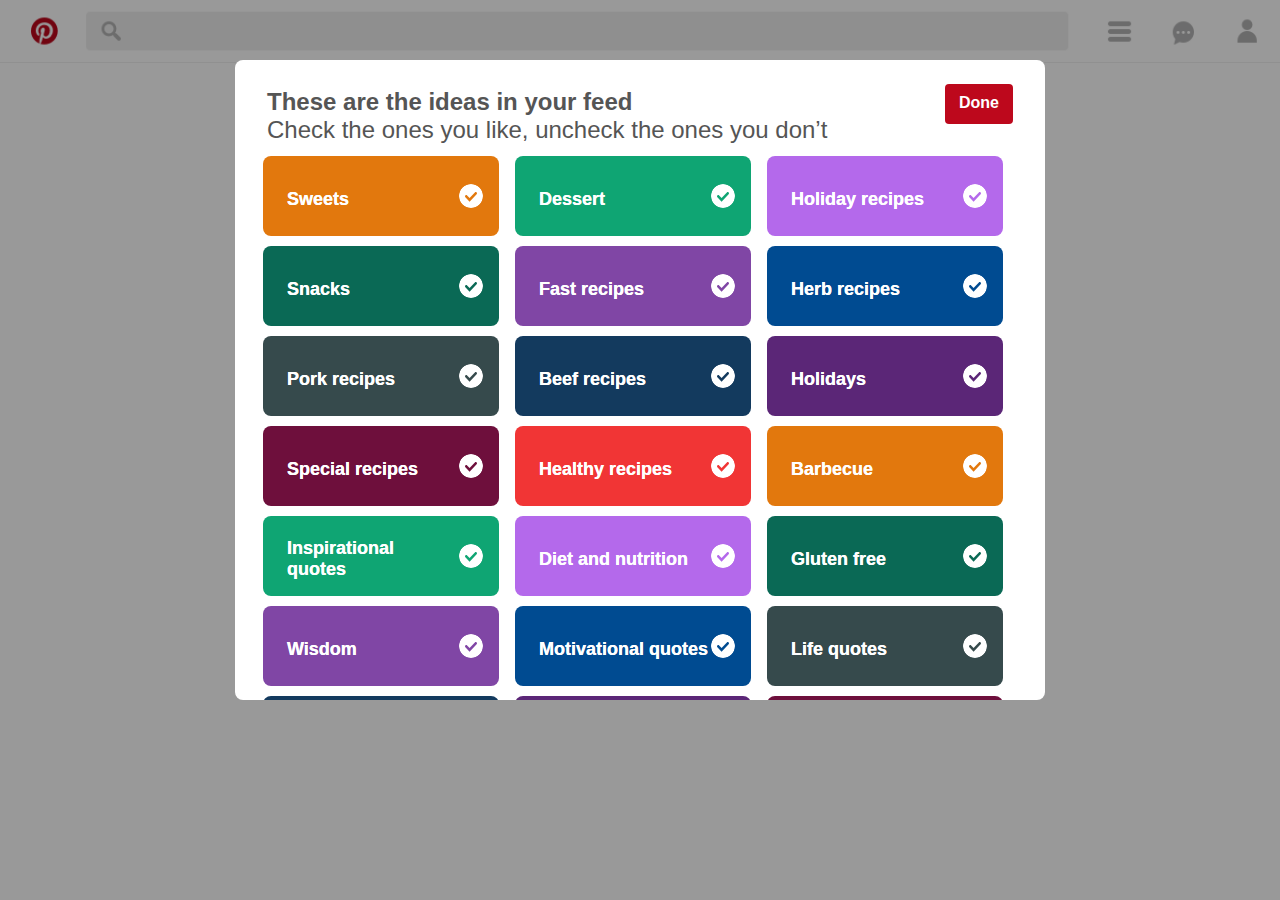
<file: 1/index.html>
<!DOCTYPE html>
<html>
    <head>
        <title>1</title>
        <link type="text/css" rel="stylesheet" href="fonts.css"/>
        <link type="text/css" rel="stylesheet" href="style.css"/>
        <script src="lib/jquery-2.2.0.min.js"></script>
        <script src="script.js"></script>
    </head>
    <body>
        <img class="nav" src="img/nav.png" />

        <div class="tp">
            <div class="tp-header">
                <h1>These are the ideas in your feed</h1>
                <h2>Check the ones you like, uncheck the ones you don’t</h2>
                <button class="done">Done</button>
            </div>
            <div class="topics">
            </div>
        </div>
        <div class="modal"></div>
        <div class="feed">
            <div class="col"></div>
            <div class="col"></div>
            <div class="col"></div>
            <div class="col"></div>
            <div class="col"></div>
        </div>
    </body>
</html>
</file>
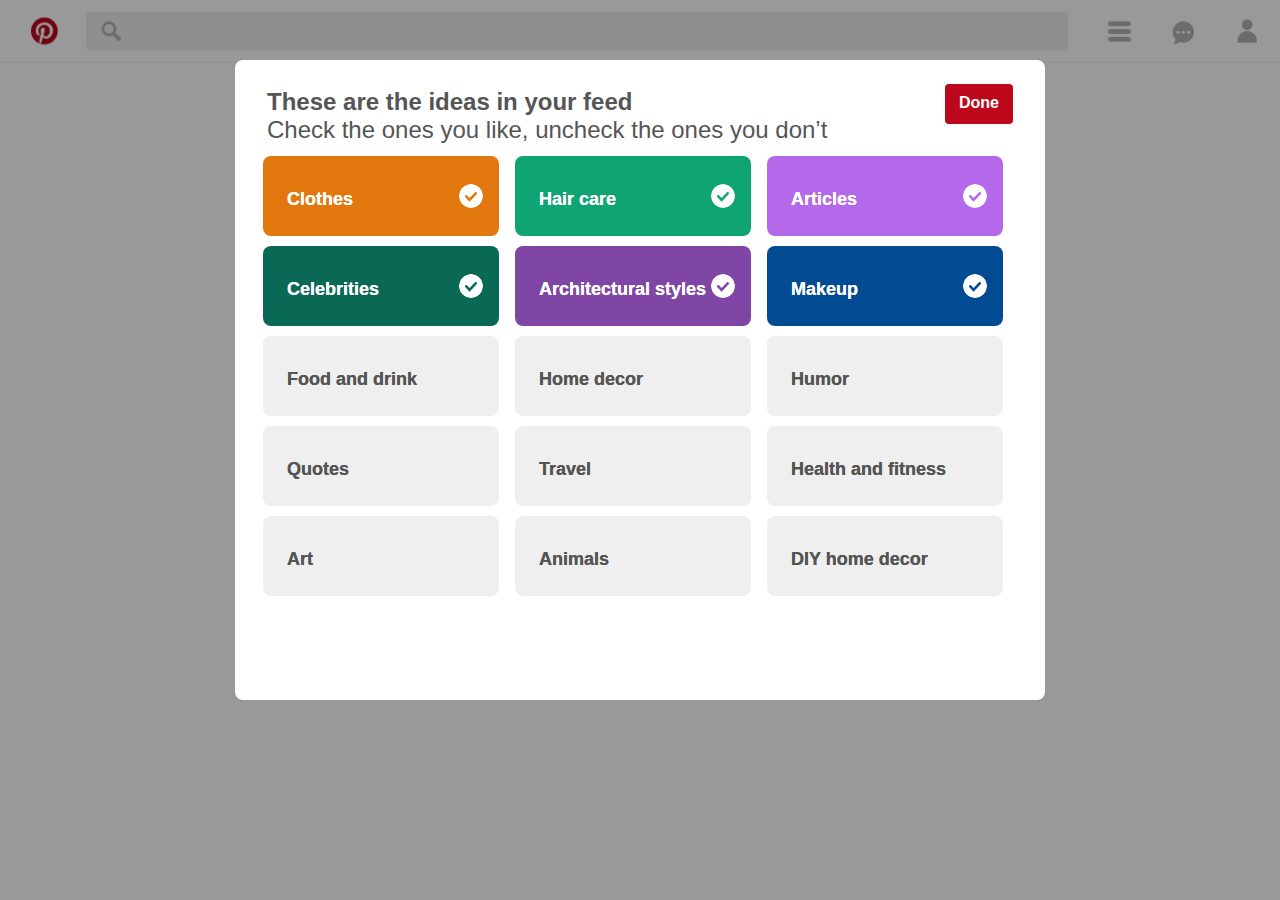
<file: 2/index.html>
<!DOCTYPE html>
<html>
    <head>
        <title>2</title>
        <link type="text/css" rel="stylesheet" href="fonts.css"/>
        <link type="text/css" rel="stylesheet" href="style.css"/>
        <script src="lib/jquery-2.2.0.min.js"></script>
        <script src="script.js"></script>
    </head>
    <body>
        <img class="nav" src="img/nav.png" />

        <div class="tp">
            <div class="tp-header">
                <h1>These are the ideas in your feed</h1>
                <h2>Check the ones you like, uncheck the ones you don’t</h2>
                <button class="done">Done</button>
            </div>
            <div class="topics">
            </div>
        </div>
        <div class="modal"></div>
        <div class="feed">
            <div class="col"></div>
            <div class="col"></div>
            <div class="col"></div>
            <div class="col"></div>
            <div class="col"></div>
        </div>
    </body>
</html>
</file>
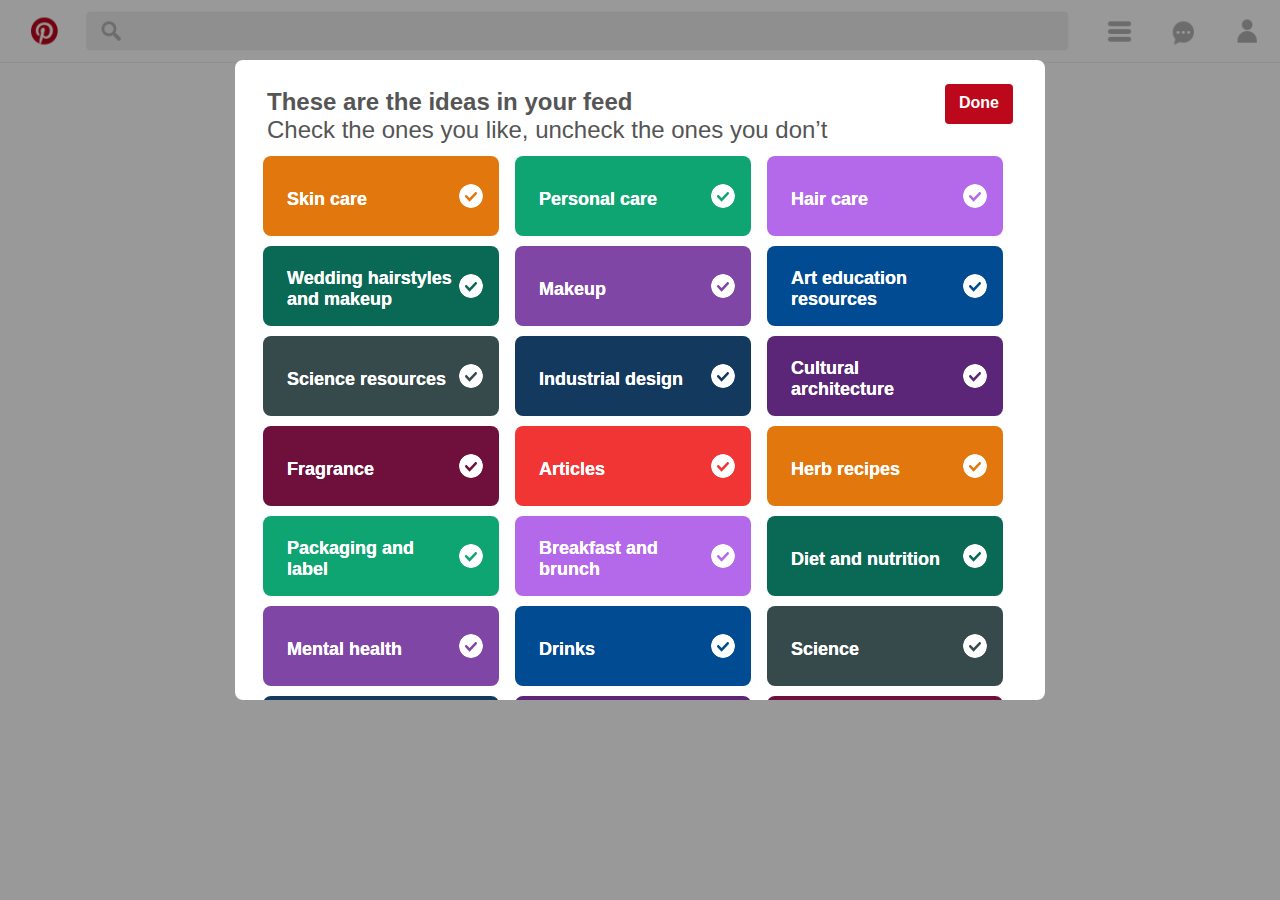
<file: 3/index.html>
<!DOCTYPE html>
<html>
    <head>
        <title>3</title>
        <link type="text/css" rel="stylesheet" href="fonts.css"/>
        <link type="text/css" rel="stylesheet" href="style.css"/>
        <script src="lib/jquery-2.2.0.min.js"></script>
        <script src="script.js"></script>
    </head>
    <body>
        <img class="nav" src="img/nav.png" />

        <div class="tp">
            <div class="tp-header">
                <h1>These are the ideas in your feed</h1>
                <h2>Check the ones you like, uncheck the ones you don’t</h2>
                <button class="done">Done</button>
            </div>
            <div class="topics">
            </div>
        </div>
        <div class="modal"></div>
        <div class="feed">
            <div class="col"></div>
            <div class="col"></div>
            <div class="col"></div>
            <div class="col"></div>
            <div class="col"></div>
        </div>
    </body>
</html>
</file>
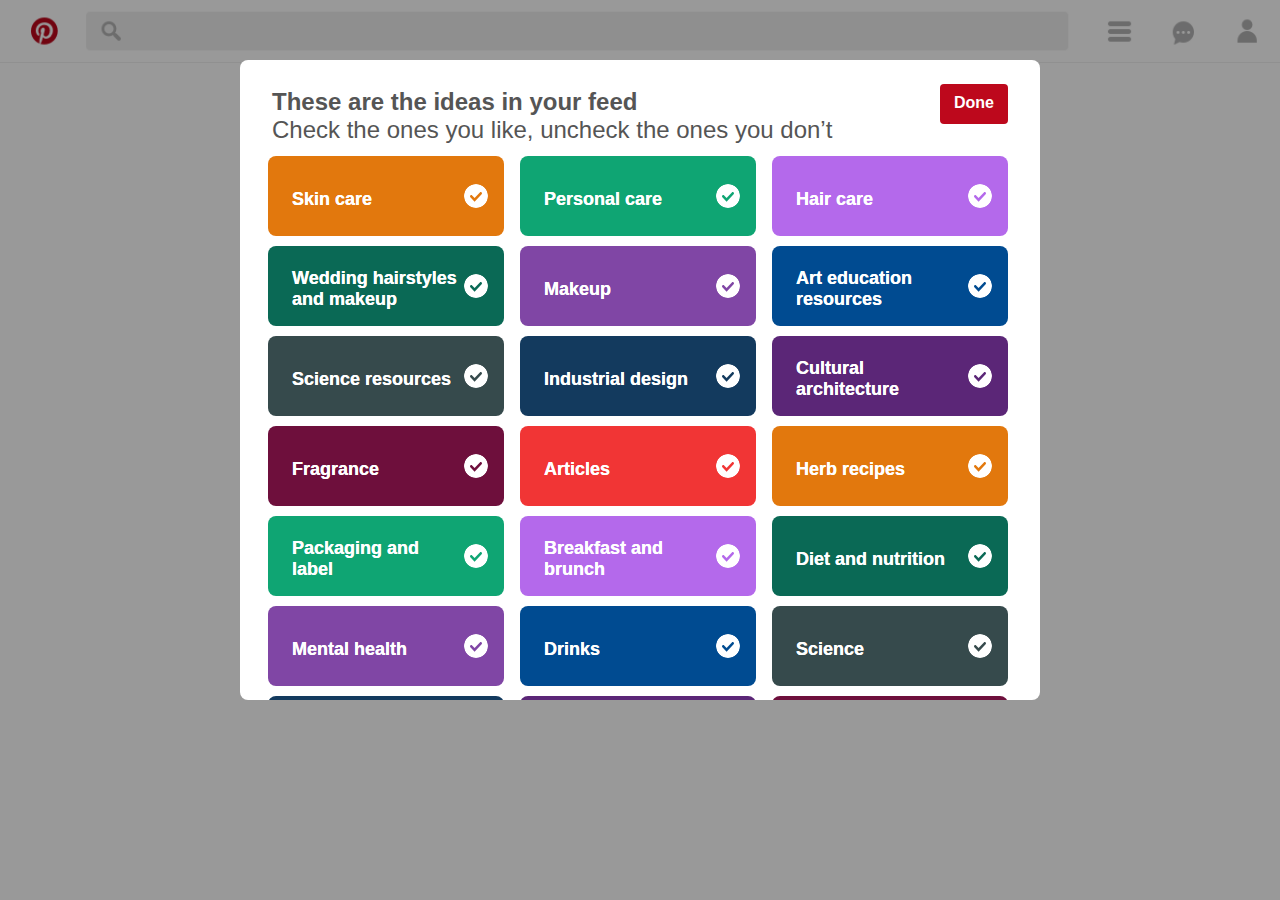
<file: 4/index.html>
<!DOCTYPE html>
<html>
    <head>
        <title>4</title>
        <link type="text/css" rel="stylesheet" href="fonts.css"/>
        <link type="text/css" rel="stylesheet" href="style.css"/>
        <script src="lib/jquery-2.2.0.min.js"></script>
        <script src="script.js"></script>
    </head>
    <body>
        <img class="nav" src="img/nav.png" />

        <div class="tp">
            <div class="tp-header">
                <h1>These are the ideas in your feed</h1>
                <h2>Check the ones you like, uncheck the ones you don’t</h2>
                <button class="done">Done</button>
            </div>
            <div class="topics">
            </div>
        </div>
        <div class="modal"></div>
        <div class="feed">
            <div class="col"></div>
            <div class="col"></div>
            <div class="col"></div>
            <div class="col"></div>
            <div class="col"></div>
        </div>
    </body>
</html>
</file>
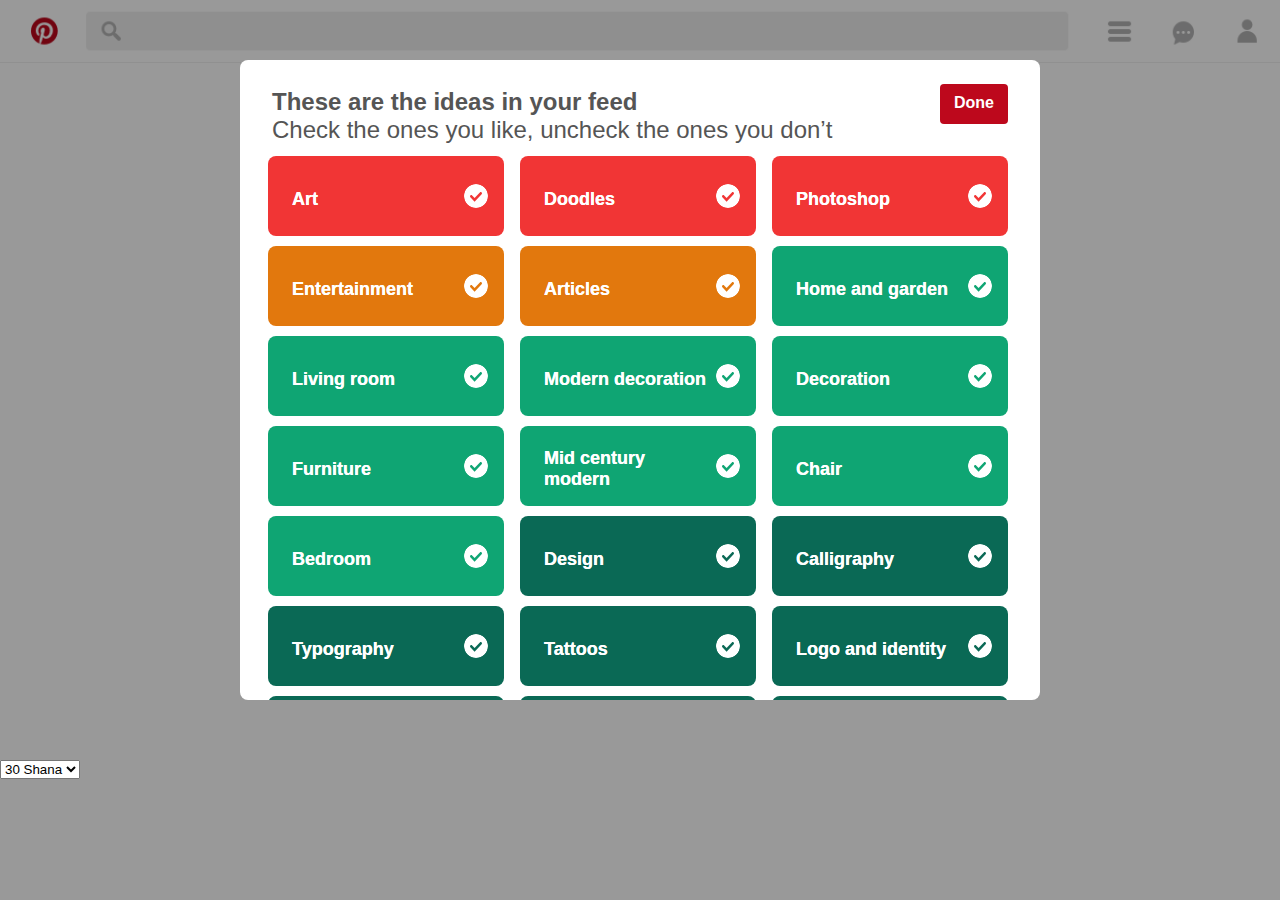
<file: categorized/index.html>
<!DOCTYPE html>
<html>
    <head>
        <title>Shana</title>
        <link type="text/css" rel="stylesheet" href="fonts.css"/>
        <link type="text/css" rel="stylesheet" href="style.css"/>
        <script src="lib/jquery-2.2.0.min.js"></script>
        <script src="script.js"></script>
        <script type="text/javascript" src="taxonomy.js"></script>

    </head>
    <body>
        <img class="nav" src="img/nav.png" />

        <div class="tp">
            <div class="tp-header">
                <h1>These are the ideas in your feed</h1>
                <h2>Check the ones you like, uncheck the ones you don’t</h2>
                <button class="done">Done</button>
            </div>
            <div class="topics">
            </div>
        </div>
        <select class="change-data">
            <option>30 Shana</option>
            <option>30 Sam</option>
            <option>30 Vivian</option>
            <option>50 Shana</option>
            <option>50 Sam</option>
            <option>50 Vivian</option>
        </select>
        <div class="modal"></div>
        <div class="feed">
            <div class="col"></div>
            <div class="col"></div>
            <div class="col"></div>
            <div class="col"></div>
            <div class="col"></div>
        </div>
    </body>
</html>
</file>
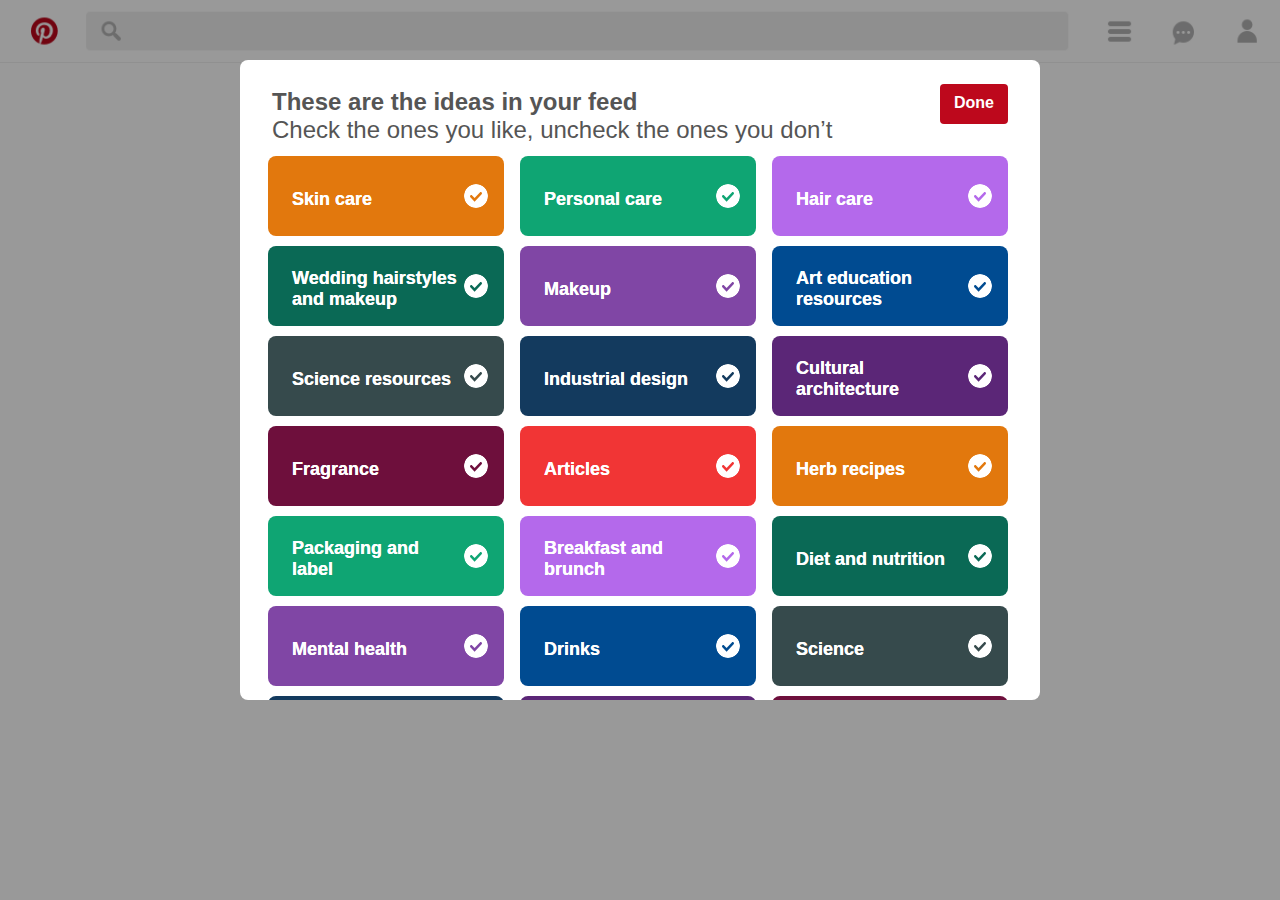
<file: Hilary/index.html>
<!DOCTYPE html>
<html>
    <head>
        <title>Hilary</title>
        <link type="text/css" rel="stylesheet" href="fonts.css"/>
        <link type="text/css" rel="stylesheet" href="style.css"/>
        <script src="lib/jquery-2.2.0.min.js"></script>
        <script src="script.js"></script>
    </head>
    <body>
        <img class="nav" src="img/nav.png" />

        <div class="tp">
            <div class="tp-header">
                <h1>These are the ideas in your feed</h1>
                <h2>Check the ones you like, uncheck the ones you don’t</h2>
                <button class="done">Done</button>
            </div>
            <div class="topics">
            </div>
        </div>
        <div class="modal"></div>
        <div class="feed">
            <div class="col"></div>
            <div class="col"></div>
            <div class="col"></div>
            <div class="col"></div>
            <div class="col"></div>
        </div>
    </body>
</html>
</file>
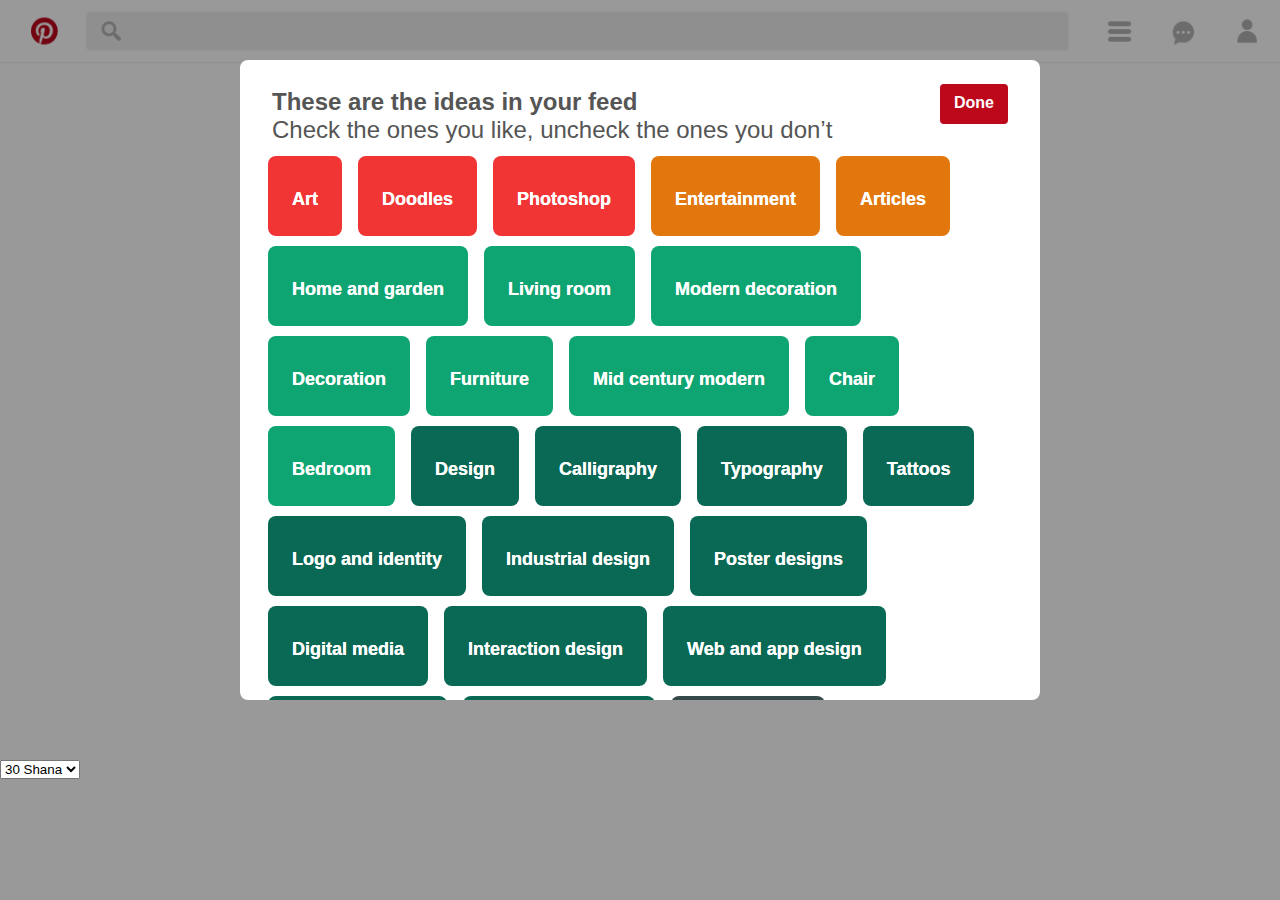
<file: masonry nocheck/index.html>
<!DOCTYPE html>
<html>
    <head>
        <title>Shana</title>
        <link type="text/css" rel="stylesheet" href="fonts.css"/>
        <link type="text/css" rel="stylesheet" href="style.css"/>
        <script src="lib/jquery-2.2.0.min.js"></script>
        <script src="script.js"></script>
        <script type="text/javascript" src="taxonomy.js"></script>

    </head>
    <body>
        <img class="nav" src="img/nav.png" />

        <div class="tp">
            <div class="tp-header">
                <h1>These are the ideas in your feed</h1>
                <h2>Check the ones you like, uncheck the ones you don’t</h2>
                <button class="done">Done</button>
            </div>
            <div class="topics">
            </div>
        </div>

        <select class="change-data">
            <option>30 Shana</option>
            <option>30 Sam</option>
            <option>30 Vivian</option>
            <option>50 Shana</option>
            <option>50 Sam</option>
            <option>50 Vivian</option>
        </select>
        <div class="modal"></div>
        <div class="feed">
            <div class="col"></div>
            <div class="col"></div>
            <div class="col"></div>
            <div class="col"></div>
            <div class="col"></div>
        </div>
    </body>
</html>
</file>
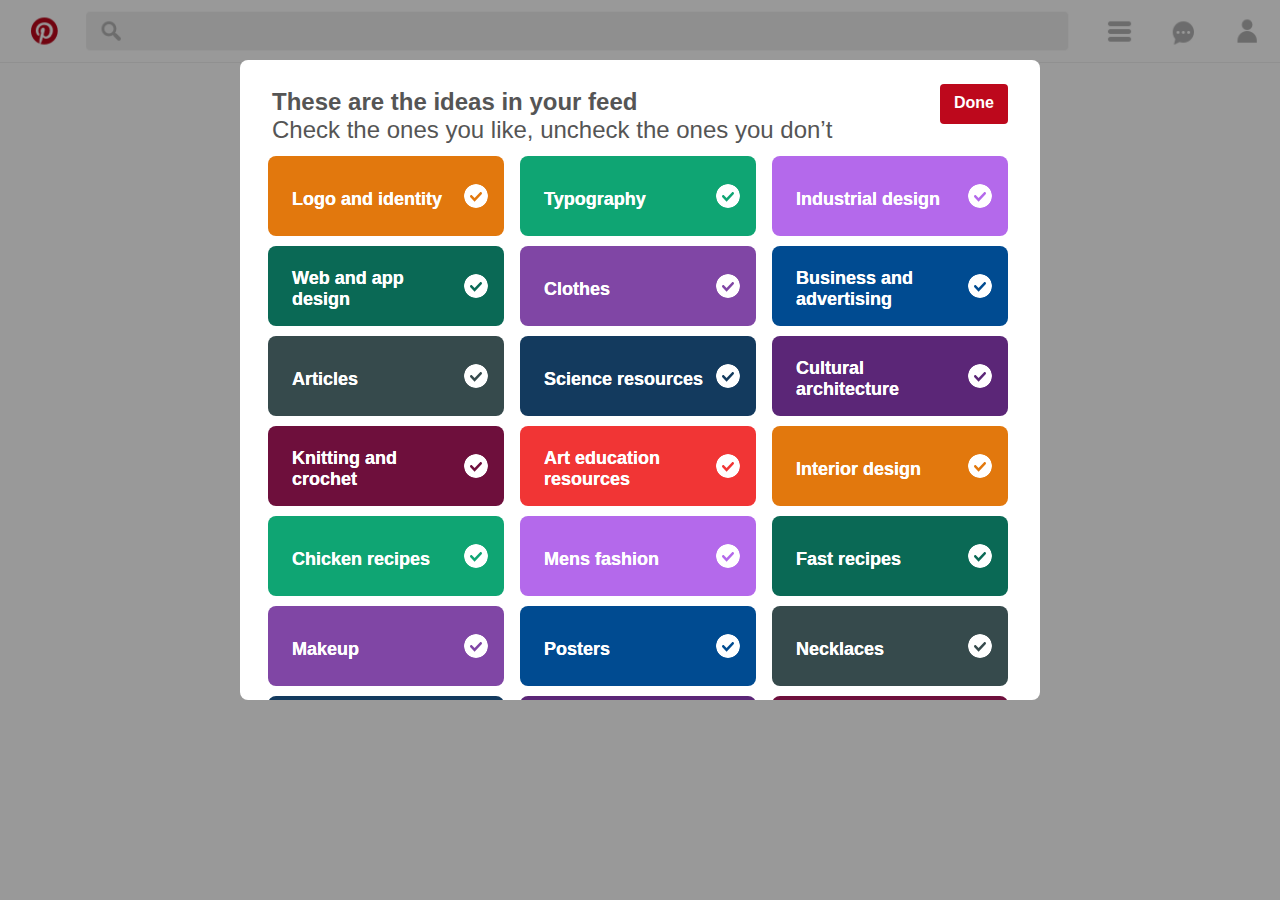
<file: Shana/index.html>
<!DOCTYPE html>
<html>
    <head>
        <title>Shana</title>
        <link type="text/css" rel="stylesheet" href="fonts.css"/>
        <link type="text/css" rel="stylesheet" href="style.css"/>
        <script src="lib/jquery-2.2.0.min.js"></script>
        <script src="script.js"></script>
    </head>
    <body>
        <img class="nav" src="img/nav.png" />

        <div class="tp">
            <div class="tp-header">
                <h1>These are the ideas in your feed</h1>
                <h2>Check the ones you like, uncheck the ones you don’t</h2>
                <button class="done">Done</button>
            </div>
            <div class="topics">
            </div>
        </div>
        <div class="modal"></div>
        <div class="feed">
            <div class="col"></div>
            <div class="col"></div>
            <div class="col"></div>
            <div class="col"></div>
            <div class="col"></div>
        </div>
    </body>
</html>
</file>
<file: 1/fonts.css>
@font-face{
	font-family: "HN";
	font-weight: 100;
	src: url(fonts/HN/HelveticaNeueLTStd-UltLt.otf) format("truetype");
}

@font-face{
	font-family: "HN";
	font-weight: 200;
	src: url(fonts/HN/HelveticaNeueLTStd-Th.otf) format("truetype");
}

@font-face{
	font-family: "HN";
	font-weight: 300;
	src: url(fonts/HN/HelveticaNeueLTStd-Lt.otf) format("truetype");
}

@font-face{
	font-family: "HN";
	font-weight: 400;
	src: url(fonts/HN/HelveticaNeueLTStd-Roman.otf) format("truetype");
}

@font-face{
	font-family: "HN";
	font-weight: 500;
	src: url(fonts/HN/HelveticaNeueLTStd-Md.otf) format("truetype");
}

@font-face{
	font-family: "HN";
	font-weight: 600;
	src: url(fonts/HN/HelveticaNeueLTStd-Bd.otf) format("truetype");
}
</file>
<file: 1/style.css>
* {
    box-sizing: border-box;
    -webkit-box-sizing: border-box;
    padding: 0;
    margin: 0;
    font-family: "Helvetica Neue", Helvetica, Arial, sans-serif;
    background-color: none;
    -webkit-font-smoothing: antialiased;
}

body {
    overflow: hidden;
}


.index a {
    font-size: 24px;
    font-family: "Helvetica Neue";
    text-decoration: none;
    display: block;
    margin-bottom:;
    margin-bottom: 12px;
    color: #555;
    font-weight: 800;
}

.index a:hover {
    color: #0084FF;
}

h1 {
    font-size: 24px;
    line-height: 28px;
}

h2 {
    font-weight: 400;
}

.nav {
    position: fixed;
    z-index: -10;
    width: 100%;
    margin: 0 auto;
    top: 0;
}

.tp {
    width: 810px;
    background-color: #FFFFFF;
    height: 640px;
    position: relative;
    margin: 60px auto;
    border-radius: 8px;
    overflow: hidden;
}

.tp-header {
    width: 100%;
    background-color: #FFF;
    color: #555;
    padding: 28px 32px 12px 32px;
    z-index: 12;
    border-radius: 16px;
    position: relative;
}

.topics {
    position: absolute;
    padding: 0px 32px 32px 32px;
    overflow: auto;
    margin-top: 0px;
    margin-left: -4px;
    height: 89.5%;
    width: 105%;
}


.topic {
    width: 236px;
    height: 80px;
    background-color: #efefef;
    /*background-image: url("https://lorempixel.com/106/106");*/
    border-radius: 8px;
    display: inline-block;
    margin-bottom: 6px;
    margin-right: 16px;
    cursor: pointer;
    position: relative;
}


.topic:nth-child(3n) {
    margin-right: 0;
}


.topicText {
    font-size: 18px;
    font-weight: 800;
    color: #FFF;
    margin: 0 auto;
    padding-left: 24px;
    padding-top: 6px;
    width: 195px;
    height: 80px;
    text-align: left;
    display: table-cell;
    vertical-align: middle;
}

/*

.topic:hover .mask {
    background-color: rgba(0,0,0,0.2);
    background-color: #e2e2e2;
}*/

.topic.unselected:hover .mask {
    background-color: #e2e2e2;

}

.topic.selected:hover .mask {
    background-color: rgba(0,0,0,0.2);

}


.topic.unselected {
    background-color: #efefef !important;
    /*-webkit-transition: background-color 0s .5s;*/
}

.topic.unselected .topicText {
    color: #555555;
    /*-webkit-transition: opacity 0s;*/
}


.check {
    position: absolute;
    right: 16px;
    background: url("img/check.svg");

    top: 28px;
    width: 24px;
    height: 24px;
    border-radius: 42px;
}

.topic:hover .check {
    opacity: 1;
}


.topic.selected:hover .topicText {
    color: #ffffff;
}

.topic.selected:hover .check {
    /*background: url("img/whiteclear.svg");*/
    opacity: 0.3;
    -webkit-transition: .125s;
}

.topic.unselected .check {
    opacity: 0;
    -webkit-transition: .5s;
}
.mask {
    background-color: rgba(0,0,0,0);
    height: 80px;
    width: 236px;
    border-radius: 8px;
    position: absolute;
    cursor: pointer;
    top: 0;

}

.modal {
    background-color: #000;
    opacity: .4;
    top: 0;
    position: fixed;
    width: 100%;
    height: 100%;
    z-index: -10;
}


.feed {
    margin: 80px auto;
    width: 1500px;
    position: absolute;
    top: 0;
    right: -160px;
    z-index: -20;
}

.col{
    width: 236px;
    height: auto;
    margin-left: 16px;
    float: left;
    background-color:none;
}

#col1, #col2, #col3, #col4{
    -webkit-transition: 0.2s;
}

.previewPin {
    background-color: #b5b5b5;
    border-radius: 8px;
    width: 236px;
    margin-bottom: 20px;
}

.hide {
    opacity: 0;
    -webkit-transition: opacity 0.35s;
}

.pin {
    position: relative;
    margin-bottom: 20px;
    opacity: 0;
}

.done {
    height: 40px;
    min-width: 68px;
    position: absolute;
    right: 32px;
    top: 24px;
    font-size: 16px;
    line-height: 21px;
    font-weight: 800;
    padding-bottom: 4px;
    border: none;
    border-radius: 4px;
    background-color: #BD081C;
    color: #fff;
    z-index: 10;

}

.done:hover {
    background-color: #A70517;
    cursor: pointer;
}

.gradient {
    overflow: scroll;
    pointer-events: none;

    position: fixed;
    z-index: 8;
    height: 200px;
    width: 508px;
    margin-left: -32px;
    bottom: 0px;
    background-image: -webkit-linear-gradient(top, rgba(255, 255, 255, 0), rgba(255, 255, 255, 1));
}

.col img {
    width: 236px;
    height: auto;
    padding: 0 10px;
}
.pin-img {
    position: relative;
}

.pin-img img {
    margin-top: 10px;
    border-radius: 20px;
}

.attr {
    margin-left: 4px;
    margin-top: 4px;
}

.pin {
    background-color: rgba(243,243,243,0);
}

.pin:hover {
    background-color: rgba(243,243,243,1);
    border-radius: 8px;
    -webkit-transition: 0.2s;
    -webkit-transform: opacity: 1;
    cursor: pointer;

}

.hover {
    opacity: 0;
}

.pin:hover .hover {
    opacity: 1;
    -webkit-transition: 0.2s;
}

.pin:hover .pin-img::after {
    display: block;
    position: absolute;
    top: -7px;
    background-image: -webkit-linear-gradient(top, rgba(80, 80, 80, 0), rgba(80, 80, 80, 0.2) 70%, rgba(80, 80, 80, 0.498039));
    transition: 0.2s;
    content: '';
    width: 216px;
    height: 100%;
    left: 10px;
    border-radius: 10px;

}



.source{
    width: 76px;
    height: auto;
    font-weight: 800;
    color: white;
    font-size: 11px;
    line-height: 12px;
    position: absolute;
    bottom: 125px;
    left: 18px;
    
    cursor: pointer;
    -webkit-user-select: none;

}


.appear{
    -webkit-animation: appear 0.35s;
    -webkit-transition: ease-out;
    -webkit-animation-iteration-count: 1;
    -webkit-animation-fill-mode:forwards;
}

@-webkit-keyframes appear{
    0%{
        opacity: 0;
        -webkit-transform: scale(0.9);
    }
    
    100%{
        opacity: 1;
        -webkit-transform: scale(1);
    }
}
</file>
<file: 2/fonts.css>
@font-face{
	font-family: "HN";
	font-weight: 100;
	src: url(fonts/HN/HelveticaNeueLTStd-UltLt.otf) format("truetype");
}

@font-face{
	font-family: "HN";
	font-weight: 200;
	src: url(fonts/HN/HelveticaNeueLTStd-Th.otf) format("truetype");
}

@font-face{
	font-family: "HN";
	font-weight: 300;
	src: url(fonts/HN/HelveticaNeueLTStd-Lt.otf) format("truetype");
}

@font-face{
	font-family: "HN";
	font-weight: 400;
	src: url(fonts/HN/HelveticaNeueLTStd-Roman.otf) format("truetype");
}

@font-face{
	font-family: "HN";
	font-weight: 500;
	src: url(fonts/HN/HelveticaNeueLTStd-Md.otf) format("truetype");
}

@font-face{
	font-family: "HN";
	font-weight: 600;
	src: url(fonts/HN/HelveticaNeueLTStd-Bd.otf) format("truetype");
}
</file>
<file: 2/style.css>
* {
    box-sizing: border-box;
    -webkit-box-sizing: border-box;
    padding: 0;
    margin: 0;
    font-family: "Helvetica Neue", Helvetica, Arial, sans-serif;
    background-color: none;
    -webkit-font-smoothing: antialiased;
}

body {
    overflow: hidden;
}


.index a {
    font-size: 24px;
    font-family: "Helvetica Neue";
    text-decoration: none;
    display: block;
    margin-bottom:;
    margin-bottom: 12px;
    color: #555;
    font-weight: 800;
}

.index a:hover {
    color: #0084FF;
}

h1 {
    font-size: 24px;
    line-height: 28px;
}

h2 {
    font-weight: 400;
}

.nav {
    position: fixed;
    z-index: -10;
    width: 100%;
    margin: 0 auto;
    top: 0;
}

.tp {
    width: 810px;
    background-color: #FFFFFF;
    height: 640px;
    position: relative;
    margin: 60px auto;
    border-radius: 8px;
    overflow: hidden;
}

.tp-header {
    width: 100%;
    background-color: #FFF;
    color: #555;
    padding: 28px 32px 12px 32px;
    z-index: 12;
    border-radius: 16px;
    position: relative;
}

.topics {
    position: absolute;
    padding: 0px 32px 32px 32px;
    overflow: auto;
    margin-top: 0px;
    margin-left: -4px;
    height: 89.5%;
    width: 105%;
}


.topic {
    width: 236px;
    height: 80px;
    background-color: #efefef;
    /*background-image: url("https://lorempixel.com/106/106");*/
    border-radius: 8px;
    display: inline-block;
    margin-bottom: 6px;
    margin-right: 16px;
    cursor: pointer;
    position: relative;
}


.topic:nth-child(3n) {
    margin-right: 0;
}


.topicText {
    font-size: 18px;
    font-weight: 800;
    color: #FFF;
    margin: 0 auto;
    padding-left: 24px;
    padding-top: 6px;
    width: 195px;
    height: 80px;
    text-align: left;
    display: table-cell;
    vertical-align: middle;
}

/*

.topic:hover .mask {
    background-color: rgba(0,0,0,0.2);
    background-color: #e2e2e2;
}*/

.topic.unselected:hover .mask {
    background-color: #e2e2e2;

}

.topic.selected:hover .mask {
    background-color: rgba(0,0,0,0.2);

}


.topic.unselected {
    background-color: #efefef !important;
    /*-webkit-transition: background-color 0s .5s;*/
}

.topic.unselected .topicText {
    color: #555555;
    /*-webkit-transition: opacity 0s;*/
}


.check {
    position: absolute;
    right: 16px;
    background: url("img/check.svg");

    top: 28px;
    width: 24px;
    height: 24px;
    border-radius: 42px;
}

.topic:hover .check {
    opacity: 1;
}


.topic.selected:hover .topicText {
    color: #ffffff;
}

.topic.selected:hover .check {
    /*background: url("img/whiteclear.svg");*/
    opacity: 0.3;
    -webkit-transition: .125s;
}

.topic.unselected .check {
    opacity: 0;
    -webkit-transition: .5s;
}
.mask {
    background-color: rgba(0,0,0,0);
    height: 80px;
    width: 236px;
    border-radius: 8px;
    position: absolute;
    cursor: pointer;
    top: 0;

}

.modal {
    background-color: #000;
    opacity: .4;
    top: 0;
    position: fixed;
    width: 100%;
    height: 100%;
    z-index: -10;
}


.feed {
    margin: 80px auto;
    width: 1500px;
    position: absolute;
    top: 0;
    right: -160px;
    z-index: -20;
}

.col{
    width: 236px;
    height: auto;
    margin-left: 16px;
    float: left;
    background-color:none;
}

#col1, #col2, #col3, #col4{
    -webkit-transition: 0.2s;
}

.previewPin {
    background-color: #b5b5b5;
    border-radius: 8px;
    width: 236px;
    margin-bottom: 20px;
}

.hide {
    opacity: 0;
    -webkit-transition: opacity 0.35s;
}

.pin {
    position: relative;
    margin-bottom: 20px;
    opacity: 0;
}

.done {
    height: 40px;
    min-width: 68px;
    position: absolute;
    right: 32px;
    top: 24px;
    font-size: 16px;
    line-height: 21px;
    font-weight: 800;
    padding-bottom: 4px;
    border: none;
    border-radius: 4px;
    background-color: #BD081C;
    color: #fff;
    z-index: 10;

}

.done:hover {
    background-color: #A70517;
    cursor: pointer;
}

.gradient {
    overflow: scroll;
    pointer-events: none;

    position: fixed;
    z-index: 8;
    height: 200px;
    width: 508px;
    margin-left: -32px;
    bottom: 0px;
    background-image: -webkit-linear-gradient(top, rgba(255, 255, 255, 0), rgba(255, 255, 255, 1));
}

.col img {
    width: 236px;
    height: auto;
    padding: 0 10px;
}
.pin-img {
    position: relative;
}

.pin-img img {
    margin-top: 10px;
    border-radius: 20px;
}

.attr {
    margin-left: 4px;
    margin-top: 4px;
}

.pin {
    background-color: rgba(243,243,243,0);
}

.pin:hover {
    background-color: rgba(243,243,243,1);
    border-radius: 8px;
    -webkit-transition: 0.2s;
    -webkit-transform: opacity: 1;
    cursor: pointer;

}

.hover {
    opacity: 0;
}

.pin:hover .hover {
    opacity: 1;
    -webkit-transition: 0.2s;
}

.pin:hover .pin-img::after {
    display: block;
    position: absolute;
    top: -7px;
    background-image: -webkit-linear-gradient(top, rgba(80, 80, 80, 0), rgba(80, 80, 80, 0.2) 70%, rgba(80, 80, 80, 0.498039));
    transition: 0.2s;
    content: '';
    width: 216px;
    height: 100%;
    left: 10px;
    border-radius: 10px;

}



.source{
    width: 76px;
    height: auto;
    font-weight: 800;
    color: white;
    font-size: 11px;
    line-height: 12px;
    position: absolute;
    bottom: 125px;
    left: 18px;
    
    cursor: pointer;
    -webkit-user-select: none;

}


.appear{
    -webkit-animation: appear 0.35s;
    -webkit-transition: ease-out;
    -webkit-animation-iteration-count: 1;
    -webkit-animation-fill-mode:forwards;
}

@-webkit-keyframes appear{
    0%{
        opacity: 0;
        -webkit-transform: scale(0.9);
    }
    
    100%{
        opacity: 1;
        -webkit-transform: scale(1);
    }
}
</file>
<file: 3/fonts.css>
@font-face{
	font-family: "HN";
	font-weight: 100;
	src: url(fonts/HN/HelveticaNeueLTStd-UltLt.otf) format("truetype");
}

@font-face{
	font-family: "HN";
	font-weight: 200;
	src: url(fonts/HN/HelveticaNeueLTStd-Th.otf) format("truetype");
}

@font-face{
	font-family: "HN";
	font-weight: 300;
	src: url(fonts/HN/HelveticaNeueLTStd-Lt.otf) format("truetype");
}

@font-face{
	font-family: "HN";
	font-weight: 400;
	src: url(fonts/HN/HelveticaNeueLTStd-Roman.otf) format("truetype");
}

@font-face{
	font-family: "HN";
	font-weight: 500;
	src: url(fonts/HN/HelveticaNeueLTStd-Md.otf) format("truetype");
}

@font-face{
	font-family: "HN";
	font-weight: 600;
	src: url(fonts/HN/HelveticaNeueLTStd-Bd.otf) format("truetype");
}
</file>
<file: 3/style.css>
* {
    box-sizing: border-box;
    -webkit-box-sizing: border-box;
    padding: 0;
    margin: 0;
    font-family: "Helvetica Neue", Helvetica, Arial, sans-serif;
    background-color: none;
    -webkit-font-smoothing: antialiased;
}

body {
    overflow: hidden;
}


.index a {
    font-size: 24px;
    font-family: "Helvetica Neue";
    text-decoration: none;
    display: block;
    margin-bottom:;
    margin-bottom: 12px;
    color: #555;
    font-weight: 800;
}

.index a:hover {
    color: #0084FF;
}

h1 {
    font-size: 24px;
    line-height: 28px;
}

h2 {
    font-weight: 400;
}

.nav {
    position: fixed;
    z-index: -10;
    width: 100%;
    margin: 0 auto;
    top: 0;
}

.tp {
    width: 810px;
    background-color: #FFFFFF;
    height: 640px;
    position: relative;
    margin: 60px auto;
    border-radius: 8px;
    overflow: hidden;
}

.tp-header {
    width: 100%;
    background-color: #FFF;
    color: #555;
    padding: 28px 32px 12px 32px;
    z-index: 12;
    border-radius: 16px;
    position: relative;
}

.topics {
    position: absolute;
    padding: 0px 32px 32px 32px;
    overflow: auto;
    margin-top: 0px;
    margin-left: -4px;
    height: 89.5%;
    width: 105%;
}


.topic {
    width: 236px;
    height: 80px;
    background-color: #efefef;
    /*background-image: url("https://lorempixel.com/106/106");*/
    border-radius: 8px;
    display: inline-block;
    margin-bottom: 6px;
    margin-right: 16px;
    cursor: pointer;
    position: relative;
}


.topic:nth-child(3n) {
    margin-right: 0;
}


.topicText {
    font-size: 18px;
    font-weight: 800;
    color: #FFF;
    margin: 0 auto;
    padding-left: 24px;
    padding-top: 6px;
    width: 195px;
    height: 80px;
    text-align: left;
    display: table-cell;
    vertical-align: middle;
}

/*

.topic:hover .mask {
    background-color: rgba(0,0,0,0.2);
    background-color: #e2e2e2;
}*/

.topic.unselected:hover .mask {
    background-color: #e2e2e2;

}

.topic.selected:hover .mask {
    background-color: rgba(0,0,0,0.2);

}


.topic.unselected {
    background-color: #efefef !important;
    /*-webkit-transition: background-color 0s .5s;*/
}

.topic.unselected .topicText {
    color: #555555;
    /*-webkit-transition: opacity 0s;*/
}


.check {
    position: absolute;
    right: 16px;
    background: url("img/check.svg");

    top: 28px;
    width: 24px;
    height: 24px;
    border-radius: 42px;
}

.topic:hover .check {
    opacity: 1;
}


.topic.selected:hover .topicText {
    color: #ffffff;
}

.topic.selected:hover .check {
    /*background: url("img/whiteclear.svg");*/
    opacity: 0.3;
    -webkit-transition: .125s;
}

.topic.unselected .check {
    opacity: 0;
    -webkit-transition: .5s;
}
.mask {
    background-color: rgba(0,0,0,0);
    height: 80px;
    width: 236px;
    border-radius: 8px;
    position: absolute;
    cursor: pointer;
    top: 0;

}

.modal {
    background-color: #000;
    opacity: .4;
    top: 0;
    position: fixed;
    width: 100%;
    height: 100%;
    z-index: -10;
}


.feed {
    margin: 80px auto;
    width: 1500px;
    position: absolute;
    top: 0;
    right: -160px;
    z-index: -20;
}

.col{
    width: 236px;
    height: auto;
    margin-left: 16px;
    float: left;
    background-color:none;
}

#col1, #col2, #col3, #col4{
    -webkit-transition: 0.2s;
}

.previewPin {
    background-color: #b5b5b5;
    border-radius: 8px;
    width: 236px;
    margin-bottom: 20px;
}

.hide {
    opacity: 0;
    -webkit-transition: opacity 0.35s;
}

.pin {
    position: relative;
    margin-bottom: 20px;
    opacity: 0;
}

.done {
    height: 40px;
    min-width: 68px;
    position: absolute;
    right: 32px;
    top: 24px;
    font-size: 16px;
    line-height: 21px;
    font-weight: 800;
    padding-bottom: 4px;
    border: none;
    border-radius: 4px;
    background-color: #BD081C;
    color: #fff;
    z-index: 10;

}

.done:hover {
    background-color: #A70517;
    cursor: pointer;
}

.gradient {
    overflow: scroll;
    pointer-events: none;

    position: fixed;
    z-index: 8;
    height: 200px;
    width: 508px;
    margin-left: -32px;
    bottom: 0px;
    background-image: -webkit-linear-gradient(top, rgba(255, 255, 255, 0), rgba(255, 255, 255, 1));
}

.col img {
    width: 236px;
    height: auto;
    padding: 0 10px;
}
.pin-img {
    position: relative;
}

.pin-img img {
    margin-top: 10px;
    border-radius: 20px;
}

.attr {
    margin-left: 4px;
    margin-top: 4px;
}

.pin {
    background-color: rgba(243,243,243,0);
}

.pin:hover {
    background-color: rgba(243,243,243,1);
    border-radius: 8px;
    -webkit-transition: 0.2s;
    -webkit-transform: opacity: 1;
    cursor: pointer;

}

.hover {
    opacity: 0;
}

.pin:hover .hover {
    opacity: 1;
    -webkit-transition: 0.2s;
}

.pin:hover .pin-img::after {
    display: block;
    position: absolute;
    top: -7px;
    background-image: -webkit-linear-gradient(top, rgba(80, 80, 80, 0), rgba(80, 80, 80, 0.2) 70%, rgba(80, 80, 80, 0.498039));
    transition: 0.2s;
    content: '';
    width: 216px;
    height: 100%;
    left: 10px;
    border-radius: 10px;

}



.source{
    width: 76px;
    height: auto;
    font-weight: 800;
    color: white;
    font-size: 11px;
    line-height: 12px;
    position: absolute;
    bottom: 125px;
    left: 18px;
    
    cursor: pointer;
    -webkit-user-select: none;

}


.appear{
    -webkit-animation: appear 0.35s;
    -webkit-transition: ease-out;
    -webkit-animation-iteration-count: 1;
    -webkit-animation-fill-mode:forwards;
}

@-webkit-keyframes appear{
    0%{
        opacity: 0;
        -webkit-transform: scale(0.9);
    }
    
    100%{
        opacity: 1;
        -webkit-transform: scale(1);
    }
}
</file>
<file: 4/fonts.css>
@font-face{
	font-family: "HN";
	font-weight: 100;
	src: url(fonts/HN/HelveticaNeueLTStd-UltLt.otf) format("truetype");
}

@font-face{
	font-family: "HN";
	font-weight: 200;
	src: url(fonts/HN/HelveticaNeueLTStd-Th.otf) format("truetype");
}

@font-face{
	font-family: "HN";
	font-weight: 300;
	src: url(fonts/HN/HelveticaNeueLTStd-Lt.otf) format("truetype");
}

@font-face{
	font-family: "HN";
	font-weight: 400;
	src: url(fonts/HN/HelveticaNeueLTStd-Roman.otf) format("truetype");
}

@font-face{
	font-family: "HN";
	font-weight: 500;
	src: url(fonts/HN/HelveticaNeueLTStd-Md.otf) format("truetype");
}

@font-face{
	font-family: "HN";
	font-weight: 600;
	src: url(fonts/HN/HelveticaNeueLTStd-Bd.otf) format("truetype");
}
</file>
<file: 4/style.css>
* {
    box-sizing: border-box;
    -webkit-box-sizing: border-box;
    padding: 0;
    margin: 0;
    font-family: "Helvetica Neue", Helvetica, Arial, sans-serif;
    background-color: none;
    -webkit-font-smoothing: antialiased;
}

body {
    overflow: hidden;
}


.index a {
    font-size: 24px;
    font-family: "Helvetica Neue";
    text-decoration: none;
    display: block;
    margin-bottom:;
    margin-bottom: 12px;
    color: #555;
    font-weight: 800;
}

.index a:hover {
    color: #0084FF;
}

h1 {
    font-size: 24px;
    line-height: 28px;
}

h2 {
    font-weight: 400;
}

.nav {
    position: fixed;
    z-index: -10;
    width: 100%;
    margin: 0 auto;
    top: 0;
}

.tp {
    max-width: 800px;
    background-color: #FFFFFF;
    height: 640px;
    position: relative;
    margin: 60px auto;
    border-radius: 8px;
    overflow: hidden;
}

.tp-header {
    width: 100%;
    background-color: #FFF;
    color: #555;
    padding: 28px 32px 12px 32px;
    z-index: 12;
    border-radius: 16px;
    position: relative;
}

.topics {
    position: absolute;
    padding: 0px 32px 32px 32px;
    overflow: auto;
    margin-top: 0px;
    margin-left: -4px;
    height: 89.5%;
}


.topic {
    width: 236px;
    height: 80px;
    background-color: #efefef;
    /*background-image: url("https://lorempixel.com/106/106");*/
    border-radius: 8px;
    display: inline-block;
    margin-bottom: 6px;
    margin-right: 16px;
    cursor: pointer;
    position: relative;
}


.topic:nth-child(3n) {
    margin-right: 0;
}


.topicText {
    font-size: 18px;
    font-weight: 800;
    color: #FFF;
    margin: 0 auto;
    padding-left: 24px;
    padding-top: 6px;
    width: 195px;
    height: 80px;
    text-align: left;
    display: table-cell;
    vertical-align: middle;
}

/*

.topic:hover .mask {
    background-color: rgba(0,0,0,0.2);
    background-color: #e2e2e2;
}*/

.topic.unselected:hover .mask {
    background-color: #e2e2e2;

}

.topic.selected:hover .mask {
    background-color: rgba(0,0,0,0.2);

}


.topic.unselected {
    background-color: #efefef !important;
    /*-webkit-transition: background-color 0s .5s;*/
}

.topic.unselected .topicText {
    color: #555555;
    /*-webkit-transition: opacity 0s;*/
}


.check {
    position: absolute;
    right: 16px;
    background: url("img/check.svg");

    top: 28px;
    width: 24px;
    height: 24px;
    border-radius: 42px;
}

.topic:hover .check {
    opacity: 1;
}


.topic.selected:hover .topicText {
    color: #ffffff;
}

.topic.selected:hover .check {
    /*background: url("img/whiteclear.svg");*/
    opacity: 0.3;
    -webkit-transition: .125s;
}

.topic.unselected .check {
    opacity: 0;
    -webkit-transition: .5s;
}
.mask {
    background-color: rgba(0,0,0,0);
    height: 80px;
    width: 236px;
    border-radius: 8px;
    position: absolute;
    cursor: pointer;
    top: 0;

}

.modal {
    background-color: #000;
    opacity: .4;
    top: 0;
    position: fixed;
    width: 100%;
    height: 100%;
    z-index: -10;
}


.feed {
    margin: 80px auto;
    width: 1500px;
    position: absolute;
    top: 0;
    right: -160px;
    z-index: -20;
}

.col{
    width: 236px;
    height: auto;
    margin-left: 16px;
    float: left;
    background-color:none;
}

#col1, #col2, #col3, #col4{
    -webkit-transition: 0.2s;
}

.previewPin {
    background-color: #b5b5b5;
    border-radius: 8px;
    width: 236px;
    margin-bottom: 20px;
}

.hide {
    opacity: 0;
    -webkit-transition: opacity 0.35s;
}

.pin {
    position: relative;
    margin-bottom: 20px;
    opacity: 0;
}

.done {
    height: 40px;
    min-width: 68px;
    position: absolute;
    right: 32px;
    top: 24px;
    font-size: 16px;
    line-height: 21px;
    font-weight: 800;
    padding-bottom: 4px;
    border: none;
    border-radius: 4px;
    background-color: #BD081C;
    color: #fff;
    z-index: 10;

}

.done:hover {
    background-color: #A70517;
    cursor: pointer;
}

.gradient {
    overflow: scroll;
    pointer-events: none;

    position: fixed;
    z-index: 8;
    height: 200px;
    width: 508px;
    margin-left: -32px;
    bottom: 0px;
    background-image: -webkit-linear-gradient(top, rgba(255, 255, 255, 0), rgba(255, 255, 255, 1));
}

.col img {
    width: 236px;
    height: auto;
    padding: 0 10px;
}
.pin-img {
    position: relative;
}

.pin-img img {
    margin-top: 10px;
    border-radius: 20px;
}

.attr {
    margin-left: 4px;
    margin-top: 4px;
}

.pin {
    background-color: rgba(243,243,243,0);
}

.pin:hover {
    background-color: rgba(243,243,243,1);
    border-radius: 8px;
    -webkit-transition: 0.2s;
    -webkit-transform: opacity: 1;
    cursor: pointer;

}

.hover {
    opacity: 0;
}

.pin:hover .hover {
    opacity: 1;
    -webkit-transition: 0.2s;
}

.pin:hover .pin-img::after {
    display: block;
    position: absolute;
    top: -7px;
    background-image: -webkit-linear-gradient(top, rgba(80, 80, 80, 0), rgba(80, 80, 80, 0.2) 70%, rgba(80, 80, 80, 0.498039));
    transition: 0.2s;
    content: '';
    width: 216px;
    height: 100%;
    left: 10px;
    border-radius: 10px;

}



.source{
    width: 76px;
    height: auto;
    font-weight: 800;
    color: white;
    font-size: 11px;
    line-height: 12px;
    position: absolute;
    bottom: 125px;
    left: 18px;
    
    cursor: pointer;
    -webkit-user-select: none;

}


.appear{
    -webkit-animation: appear 0.35s;
    -webkit-transition: ease-out;
    -webkit-animation-iteration-count: 1;
    -webkit-animation-fill-mode:forwards;
}

@-webkit-keyframes appear{
    0%{
        opacity: 0;
        -webkit-transform: scale(0.9);
    }
    
    100%{
        opacity: 1;
        -webkit-transform: scale(1);
    }
}
</file>
<file: categorized/fonts.css>
@font-face{
	font-family: "HN";
	font-weight: 100;
	src: url(fonts/HN/HelveticaNeueLTStd-UltLt.otf) format("truetype");
}

@font-face{
	font-family: "HN";
	font-weight: 200;
	src: url(fonts/HN/HelveticaNeueLTStd-Th.otf) format("truetype");
}

@font-face{
	font-family: "HN";
	font-weight: 300;
	src: url(fonts/HN/HelveticaNeueLTStd-Lt.otf) format("truetype");
}

@font-face{
	font-family: "HN";
	font-weight: 400;
	src: url(fonts/HN/HelveticaNeueLTStd-Roman.otf) format("truetype");
}

@font-face{
	font-family: "HN";
	font-weight: 500;
	src: url(fonts/HN/HelveticaNeueLTStd-Md.otf) format("truetype");
}

@font-face{
	font-family: "HN";
	font-weight: 600;
	src: url(fonts/HN/HelveticaNeueLTStd-Bd.otf) format("truetype");
}
</file>
<file: categorized/style.css>
* {
    box-sizing: border-box;
    -webkit-box-sizing: border-box;
    padding: 0;
    margin: 0;
    font-family: "Helvetica Neue", Helvetica, Arial, sans-serif;
    background-color: none;
    -webkit-font-smoothing: antialiased;
}

body {
    overflow: hidden;
}


.index a {
    font-size: 24px;
    font-family: "Helvetica Neue";
    text-decoration: none;
    display: block;
    margin-bottom:;
    margin-bottom: 12px;
    color: #555;
    font-weight: 800;
}

.index a:hover {
    color: #0084FF;
}

h1 {
    font-size: 24px;
    line-height: 28px;
}

h2 {
    font-weight: 400;
}

.nav {
    position: fixed;
    z-index: -10;
    width: 100%;
    margin: 0 auto;
    top: 0;
}

.tp {
    max-width: 800px;
    background-color: #FFFFFF;
    height: 640px;
    position: relative;
    margin: 60px auto;
    border-radius: 8px;
    overflow: hidden;
}

.tp-header {
    width: 100%;
    background-color: #FFF;
    color: #555;
    padding: 28px 32px 12px 32px;
    z-index: 12;
    border-radius: 16px;
    position: relative;
}

.topics {
    position: absolute;
    padding: 0px 32px 32px 32px;
    overflow: auto;
    margin-top: 0px;
    margin-left: -4px;
    height: 89.5%;
}


.topic {
    width: 236px;
    height: 80px;
    background-color: #efefef;
    /*background-image: url("https://lorempixel.com/106/106");*/
    border-radius: 8px;
    display: inline-block;
    margin-bottom: 6px;
    margin-right: 16px;
    cursor: pointer;
    position: relative;
}


.topic:nth-child(3n) {
    margin-right: 0;
}


.topicText {
    font-size: 18px;
    font-weight: 800;
    color: #FFF;
    margin: 0 auto;
    padding-left: 24px;
    padding-top: 6px;
    width: 195px;
    height: 80px;
    text-align: left;
    display: table-cell;
    vertical-align: middle;
}

/*

.topic:hover .mask {
    background-color: rgba(0,0,0,0.2);
    background-color: #e2e2e2;
}*/

.topic.unselected:hover .mask {
    background-color: #e2e2e2;

}

.topic.selected:hover .mask {
    background-color: rgba(0,0,0,0.2);

}


.topic.unselected {
    background-color: #efefef !important;
    /*-webkit-transition: background-color 0s .5s;*/
}

.topic.unselected .topicText {
    color: #555555;
    /*-webkit-transition: opacity 0s;*/
}


.check {
    position: absolute;
    right: 16px;
    background: url("img/check.svg");

    top: 28px;
    width: 24px;
    height: 24px;
    border-radius: 42px;
}

.topic:hover .check {
    opacity: 1;
}


.topic.selected:hover .topicText {
    color: #ffffff;
}

.topic.selected:hover .check {
    /*background: url("img/whiteclear.svg");*/
    opacity: 0.3;
    -webkit-transition: .125s;
}

.topic.unselected .check {
    opacity: 0;
    -webkit-transition: .5s;
}
.mask {
    background-color: rgba(0,0,0,0);
    height: 80px;
    width: 236px;
    border-radius: 8px;
    position: absolute;
    cursor: pointer;
    top: 0;

}

.modal {
    background-color: #000;
    opacity: .4;
    top: 0;
    position: fixed;
    width: 100%;
    height: 100%;
    z-index: -10;
}


.feed {
    margin: 80px auto;
    width: 1500px;
    position: absolute;
    top: 0;
    right: -160px;
    z-index: -20;
}

.col{
    width: 236px;
    height: auto;
    margin-left: 16px;
    float: left;
    background-color:none;
}

#col1, #col2, #col3, #col4{
    -webkit-transition: 0.2s;
}

.previewPin {
    background-color: #b5b5b5;
    border-radius: 8px;
    width: 236px;
    margin-bottom: 20px;
}

.hide {
    opacity: 0;
    -webkit-transition: opacity 0.35s;
}

.pin {
    position: relative;
    margin-bottom: 20px;
    opacity: 0;
}

.done {
    height: 40px;
    min-width: 68px;
    position: absolute;
    right: 32px;
    top: 24px;
    font-size: 16px;
    line-height: 21px;
    font-weight: 800;
    padding-bottom: 4px;
    border: none;
    border-radius: 4px;
    background-color: #BD081C;
    color: #fff;
    z-index: 10;

}

.done:hover {
    background-color: #A70517;
    cursor: pointer;
}

.gradient {
    overflow: scroll;
    pointer-events: none;

    position: fixed;
    z-index: 8;
    height: 200px;
    width: 508px;
    margin-left: -32px;
    bottom: 0px;
    background-image: -webkit-linear-gradient(top, rgba(255, 255, 255, 0), rgba(255, 255, 255, 1));
}

.col img {
    width: 236px;
    height: auto;
    padding: 0 10px;
}
.pin-img {
    position: relative;
}

.pin-img img {
    margin-top: 10px;
    border-radius: 20px;
}

.attr {
    margin-left: 4px;
    margin-top: 4px;
}

.pin {
    background-color: rgba(243,243,243,0);
}

.pin:hover {
    background-color: rgba(243,243,243,1);
    border-radius: 8px;
    -webkit-transition: 0.2s;
    -webkit-transform: opacity: 1;
    cursor: pointer;

}

.hover {
    opacity: 0;
}

.pin:hover .hover {
    opacity: 1;
    -webkit-transition: 0.2s;
}

.pin:hover .pin-img::after {
    display: block;
    position: absolute;
    top: -7px;
    background-image: -webkit-linear-gradient(top, rgba(80, 80, 80, 0), rgba(80, 80, 80, 0.2) 70%, rgba(80, 80, 80, 0.498039));
    transition: 0.2s;
    content: '';
    width: 216px;
    height: 100%;
    left: 10px;
    border-radius: 10px;

}



.source{
    width: 76px;
    height: auto;
    font-weight: 800;
    color: white;
    font-size: 11px;
    line-height: 12px;
    position: absolute;
    bottom: 125px;
    left: 18px;
    
    cursor: pointer;
    -webkit-user-select: none;

}


.appear{
    -webkit-animation: appear 0.35s;
    -webkit-transition: ease-out;
    -webkit-animation-iteration-count: 1;
    -webkit-animation-fill-mode:forwards;
}

@-webkit-keyframes appear{
    0%{
        opacity: 0;
        -webkit-transform: scale(0.9);
    }
    
    100%{
        opacity: 1;
        -webkit-transform: scale(1);
    }
}
</file>
<file: Hilary/fonts.css>
@font-face{
	font-family: "HN";
	font-weight: 100;
	src: url(fonts/HN/HelveticaNeueLTStd-UltLt.otf) format("truetype");
}

@font-face{
	font-family: "HN";
	font-weight: 200;
	src: url(fonts/HN/HelveticaNeueLTStd-Th.otf) format("truetype");
}

@font-face{
	font-family: "HN";
	font-weight: 300;
	src: url(fonts/HN/HelveticaNeueLTStd-Lt.otf) format("truetype");
}

@font-face{
	font-family: "HN";
	font-weight: 400;
	src: url(fonts/HN/HelveticaNeueLTStd-Roman.otf) format("truetype");
}

@font-face{
	font-family: "HN";
	font-weight: 500;
	src: url(fonts/HN/HelveticaNeueLTStd-Md.otf) format("truetype");
}

@font-face{
	font-family: "HN";
	font-weight: 600;
	src: url(fonts/HN/HelveticaNeueLTStd-Bd.otf) format("truetype");
}
</file>
<file: Hilary/style.css>
* {
    box-sizing: border-box;
    -webkit-box-sizing: border-box;
    padding: 0;
    margin: 0;
    font-family: "Helvetica Neue", Helvetica, Arial, sans-serif;
    background-color: none;
    -webkit-font-smoothing: antialiased;
}

body {
    overflow: hidden;
}


.index a {
    font-size: 24px;
    font-family: "Helvetica Neue";
    text-decoration: none;
    display: block;
    margin-bottom:;
    margin-bottom: 12px;
    color: #555;
    font-weight: 800;
}

.index a:hover {
    color: #0084FF;
}

h1 {
    font-size: 24px;
    line-height: 28px;
}

h2 {
    font-weight: 400;
}

.nav {
    position: fixed;
    z-index: -10;
    width: 100%;
    margin: 0 auto;
    top: 0;
}

.tp {
    max-width: 800px;
    background-color: #FFFFFF;
    height: 640px;
    position: relative;
    margin: 60px auto;
    border-radius: 8px;
    overflow: hidden;
}

.tp-header {
    width: 100%;
    background-color: #FFF;
    color: #555;
    padding: 28px 32px 12px 32px;
    z-index: 12;
    border-radius: 16px;
    position: relative;
}

.topics {
    position: absolute;
    padding: 0px 32px 32px 32px;
    overflow: auto;
    margin-top: 0px;
    margin-left: -4px;
    height: 89.5%;
}


.topic {
    width: 236px;
    height: 80px;
    background-color: #efefef;
    /*background-image: url("https://lorempixel.com/106/106");*/
    border-radius: 8px;
    display: inline-block;
    margin-bottom: 6px;
    margin-right: 16px;
    cursor: pointer;
    position: relative;
}


.topic:nth-child(3n) {
    margin-right: 0;
}


.topicText {
    font-size: 18px;
    font-weight: 800;
    color: #FFF;
    margin: 0 auto;
    padding-left: 24px;
    padding-top: 6px;
    width: 195px;
    height: 80px;
    text-align: left;
    display: table-cell;
    vertical-align: middle;
}

/*

.topic:hover .mask {
    background-color: rgba(0,0,0,0.2);
    background-color: #e2e2e2;
}*/

.topic.unselected:hover .mask {
    background-color: #e2e2e2;

}

.topic.selected:hover .mask {
    background-color: rgba(0,0,0,0.2);

}


.topic.unselected {
    background-color: #efefef !important;
    /*-webkit-transition: background-color 0s .5s;*/
}

.topic.unselected .topicText {
    color: #555555;
    /*-webkit-transition: opacity 0s;*/
}


.check {
    position: absolute;
    right: 16px;
    background: url("img/check.svg");

    top: 28px;
    width: 24px;
    height: 24px;
    border-radius: 42px;
}

.topic:hover .check {
    opacity: 1;
}


.topic.selected:hover .topicText {
    color: #ffffff;
}

.topic.selected:hover .check {
    /*background: url("img/whiteclear.svg");*/
    opacity: 0.3;
    -webkit-transition: .125s;
}

.topic.unselected .check {
    opacity: 0;
    -webkit-transition: .5s;
}
.mask {
    background-color: rgba(0,0,0,0);
    height: 80px;
    width: 236px;
    border-radius: 8px;
    position: absolute;
    cursor: pointer;
    top: 0;

}

.modal {
    background-color: #000;
    opacity: .4;
    top: 0;
    position: fixed;
    width: 100%;
    height: 100%;
    z-index: -10;
}


.feed {
    margin: 80px auto;
    width: 1500px;
    position: absolute;
    top: 0;
    right: -160px;
    z-index: -20;
}

.col{
    width: 236px;
    height: auto;
    margin-left: 16px;
    float: left;
    background-color:none;
}

#col1, #col2, #col3, #col4{
    -webkit-transition: 0.2s;
}

.previewPin {
    background-color: #b5b5b5;
    border-radius: 8px;
    width: 236px;
    margin-bottom: 20px;
}

.hide {
    opacity: 0;
    -webkit-transition: opacity 0.35s;
}

.pin {
    position: relative;
    margin-bottom: 20px;
    opacity: 0;
}

.done {
    height: 40px;
    min-width: 68px;
    position: absolute;
    right: 32px;
    top: 24px;
    font-size: 16px;
    line-height: 21px;
    font-weight: 800;
    padding-bottom: 4px;
    border: none;
    border-radius: 4px;
    background-color: #BD081C;
    color: #fff;
    z-index: 10;

}

.done:hover {
    background-color: #A70517;
    cursor: pointer;
}

.gradient {
    overflow: scroll;
    pointer-events: none;

    position: fixed;
    z-index: 8;
    height: 200px;
    width: 508px;
    margin-left: -32px;
    bottom: 0px;
    background-image: -webkit-linear-gradient(top, rgba(255, 255, 255, 0), rgba(255, 255, 255, 1));
}

.col img {
    width: 236px;
    height: auto;
    padding: 0 10px;
}
.pin-img {
    position: relative;
}

.pin-img img {
    margin-top: 10px;
    border-radius: 20px;
}

.attr {
    margin-left: 4px;
    margin-top: 4px;
}

.pin {
    background-color: rgba(243,243,243,0);
}

.pin:hover {
    background-color: rgba(243,243,243,1);
    border-radius: 8px;
    -webkit-transition: 0.2s;
    -webkit-transform: opacity: 1;
    cursor: pointer;

}

.hover {
    opacity: 0;
}

.pin:hover .hover {
    opacity: 1;
    -webkit-transition: 0.2s;
}

.pin:hover .pin-img::after {
    display: block;
    position: absolute;
    top: -7px;
    background-image: -webkit-linear-gradient(top, rgba(80, 80, 80, 0), rgba(80, 80, 80, 0.2) 70%, rgba(80, 80, 80, 0.498039));
    transition: 0.2s;
    content: '';
    width: 216px;
    height: 100%;
    left: 10px;
    border-radius: 10px;

}



.source{
    width: 76px;
    height: auto;
    font-weight: 800;
    color: white;
    font-size: 11px;
    line-height: 12px;
    position: absolute;
    bottom: 125px;
    left: 18px;
    
    cursor: pointer;
    -webkit-user-select: none;

}


.appear{
    -webkit-animation: appear 0.35s;
    -webkit-transition: ease-out;
    -webkit-animation-iteration-count: 1;
    -webkit-animation-fill-mode:forwards;
}

@-webkit-keyframes appear{
    0%{
        opacity: 0;
        -webkit-transform: scale(0.9);
    }
    
    100%{
        opacity: 1;
        -webkit-transform: scale(1);
    }
}
</file>
<file: masonry nocheck/fonts.css>
@font-face{
	font-family: "HN";
	font-weight: 100;
	src: url(fonts/HN/HelveticaNeueLTStd-UltLt.otf) format("truetype");
}

@font-face{
	font-family: "HN";
	font-weight: 200;
	src: url(fonts/HN/HelveticaNeueLTStd-Th.otf) format("truetype");
}

@font-face{
	font-family: "HN";
	font-weight: 300;
	src: url(fonts/HN/HelveticaNeueLTStd-Lt.otf) format("truetype");
}

@font-face{
	font-family: "HN";
	font-weight: 400;
	src: url(fonts/HN/HelveticaNeueLTStd-Roman.otf) format("truetype");
}

@font-face{
	font-family: "HN";
	font-weight: 500;
	src: url(fonts/HN/HelveticaNeueLTStd-Md.otf) format("truetype");
}

@font-face{
	font-family: "HN";
	font-weight: 600;
	src: url(fonts/HN/HelveticaNeueLTStd-Bd.otf) format("truetype");
}
</file>
<file: masonry nocheck/style.css>
* {
    box-sizing: border-box;
    -webkit-box-sizing: border-box;
    padding: 0;
    margin: 0;
    font-family: "Helvetica Neue", Helvetica, Arial, sans-serif;
    background-color: none;
    -webkit-font-smoothing: antialiased;
}

body {
    overflow: hidden;
}


.index a {
    font-size: 24px;
    font-family: "Helvetica Neue";
    text-decoration: none;
    display: block;
    margin-bottom:;
    margin-bottom: 12px;
    color: #555;
    font-weight: 800;
}

.index a:hover {
    color: #0084FF;
}

h1 {
    font-size: 24px;
    line-height: 28px;
}

h2 {
    font-weight: 400;
}

.nav {
    position: fixed;
    z-index: -10;
    width: 100%;
    margin: 0 auto;
    top: 0;
}

.tp {
    max-width: 800px;
    background-color: #FFFFFF;
    height: 640px;
    position: relative;
    margin: 60px auto;
    border-radius: 8px;
    overflow: hidden;
}

.tp-header {
    width: 100%;
    background-color: #FFF;
    color: #555;
    padding: 28px 32px 12px 32px;
    z-index: 12;
    border-radius: 16px;
    position: relative;
}

.topics {
    position: absolute;
    padding: 0px 32px 32px 32px;
    overflow: auto;
    margin-top: 0px;
    margin-left: -4px;
    height: 89.5%;
}


.topic {
    height: 80px;
    background-color: #efefef;
    /*background-image: url("https://lorempixel.com/106/106");*/
    border-radius: 8px;
    display: inline-block;
    margin-bottom: 6px;
    margin-right: 16px;
    cursor: pointer;
    position: relative;
}



.topicText {
    font-size: 18px;
    font-weight: 800;
    color: #FFF;
    margin: 0 auto;
    padding: 6px 24px 0 24px;
    height: 80px;
    text-align: left;
    display: table-cell;
    vertical-align: middle;
}

.mask .topicText {
    padding-right: 0px;
}

/*

.topic:hover .mask {
    background-color: rgba(0,0,0,0.2);
    background-color: #e2e2e2;
}*/

.topic.unselected:hover .mask {
    background-color: #e2e2e2;

}

.topic.selected:hover .mask {
    background-color: rgba(0,0,0,0.2);

}


.topic.unselected {
    background-color: #efefef !important;
    /*-webkit-transition: background-color 0s .5s;*/
}

.topic.unselected .topicText {
    color: #555555;
    /*-webkit-transition: opacity 0s;*/
}


.check {
    position: absolute;
    right: 16px;
    background: url("img/check.svg");
    display: none;

    top: 28px;
    width: 24px;
    height: 24px;
    border-radius: 42px;
}

.topic:hover .check {
    opacity: 1;
}


.topic.selected:hover .topicText {
    color: #ffffff;
}

.topic.selected:hover .check {
    /*background: url("img/whiteclear.svg");*/
    opacity: 0.3;
    -webkit-transition: .125s;
}

.topic.unselected .check {
    opacity: 0;
    -webkit-transition: .5s;
}
.mask {
    background-color: rgba(0,0,0,0);
    height: 80px;
    padding-right: 24px;
    border-radius: 8px;
    position: absolute;
    cursor: pointer;
    top: 0;

}

.modal {
    background-color: #000;
    opacity: .4;
    top: 0;
    position: fixed;
    width: 100%;
    height: 100%;
    z-index: -10;
}


.feed {
    margin: 80px auto;
    width: 1500px;
    position: absolute;
    top: 0;
    right: -160px;
    z-index: -20;
}

.col{
    width: 236px;
    height: auto;
    margin-left: 16px;
    float: left;
    background-color:none;
}

#col1, #col2, #col3, #col4{
    -webkit-transition: 0.2s;
}

.previewPin {
    background-color: #b5b5b5;
    border-radius: 8px;
    width: 236px;
    margin-bottom: 20px;
}

.hide {
    opacity: 0;
    -webkit-transition: opacity 0.35s;
}

.pin {
    position: relative;
    margin-bottom: 20px;
    opacity: 0;
}

.done {
    height: 40px;
    min-width: 68px;
    position: absolute;
    right: 32px;
    top: 24px;
    font-size: 16px;
    line-height: 21px;
    font-weight: 800;
    padding-bottom: 4px;
    border: none;
    border-radius: 4px;
    background-color: #BD081C;
    color: #fff;
    z-index: 10;

}

.done:hover {
    background-color: #A70517;
    cursor: pointer;
}

.gradient {
    overflow: scroll;
    pointer-events: none;

    position: fixed;
    z-index: 8;
    height: 200px;
    width: 508px;
    margin-left: -32px;
    bottom: 0px;
    background-image: -webkit-linear-gradient(top, rgba(255, 255, 255, 0), rgba(255, 255, 255, 1));
}

.col img {
    width: 236px;
    height: auto;
    padding: 0 10px;
}
.pin-img {
    position: relative;
}

.pin-img img {
    margin-top: 10px;
    border-radius: 20px;
}

.attr {
    margin-left: 4px;
    margin-top: 4px;
}

.pin {
    background-color: rgba(243,243,243,0);
}

.pin:hover {
    background-color: rgba(243,243,243,1);
    border-radius: 8px;
    -webkit-transition: 0.2s;
    -webkit-transform: opacity: 1;
    cursor: pointer;

}

.hover {
    opacity: 0;
}

.pin:hover .hover {
    opacity: 1;
    -webkit-transition: 0.2s;
}

.pin:hover .pin-img::after {
    display: block;
    position: absolute;
    top: -7px;
    background-image: -webkit-linear-gradient(top, rgba(80, 80, 80, 0), rgba(80, 80, 80, 0.2) 70%, rgba(80, 80, 80, 0.498039));
    transition: 0.2s;
    content: '';
    width: 216px;
    height: 100%;
    left: 10px;
    border-radius: 10px;

}



.source{
    width: 76px;
    height: auto;
    font-weight: 800;
    color: white;
    font-size: 11px;
    line-height: 12px;
    position: absolute;
    bottom: 125px;
    left: 18px;
    
    cursor: pointer;
    -webkit-user-select: none;

}


.appear{
    -webkit-animation: appear 0.35s;
    -webkit-transition: ease-out;
    -webkit-animation-iteration-count: 1;
    -webkit-animation-fill-mode:forwards;
}

@-webkit-keyframes appear{
    0%{
        opacity: 0;
        -webkit-transform: scale(0.9);
    }
    
    100%{
        opacity: 1;
        -webkit-transform: scale(1);
    }
}
</file>
<file: Shana/fonts.css>
@font-face{
	font-family: "HN";
	font-weight: 100;
	src: url(fonts/HN/HelveticaNeueLTStd-UltLt.otf) format("truetype");
}

@font-face{
	font-family: "HN";
	font-weight: 200;
	src: url(fonts/HN/HelveticaNeueLTStd-Th.otf) format("truetype");
}

@font-face{
	font-family: "HN";
	font-weight: 300;
	src: url(fonts/HN/HelveticaNeueLTStd-Lt.otf) format("truetype");
}

@font-face{
	font-family: "HN";
	font-weight: 400;
	src: url(fonts/HN/HelveticaNeueLTStd-Roman.otf) format("truetype");
}

@font-face{
	font-family: "HN";
	font-weight: 500;
	src: url(fonts/HN/HelveticaNeueLTStd-Md.otf) format("truetype");
}

@font-face{
	font-family: "HN";
	font-weight: 600;
	src: url(fonts/HN/HelveticaNeueLTStd-Bd.otf) format("truetype");
}
</file>
<file: Shana/style.css>
* {
    box-sizing: border-box;
    -webkit-box-sizing: border-box;
    padding: 0;
    margin: 0;
    font-family: "Helvetica Neue", Helvetica, Arial, sans-serif;
    background-color: none;
    -webkit-font-smoothing: antialiased;
}

body {
    overflow: hidden;
}


.index a {
    font-size: 24px;
    font-family: "Helvetica Neue";
    text-decoration: none;
    display: block;
    margin-bottom:;
    margin-bottom: 12px;
    color: #555;
    font-weight: 800;
}

.index a:hover {
    color: #0084FF;
}

h1 {
    font-size: 24px;
    line-height: 28px;
}

h2 {
    font-weight: 400;
}

.nav {
    position: fixed;
    z-index: -10;
    width: 100%;
    margin: 0 auto;
    top: 0;
}

.tp {
    max-width: 800px;
    background-color: #FFFFFF;
    height: 640px;
    position: relative;
    margin: 60px auto;
    border-radius: 8px;
    overflow: hidden;
}

.tp-header {
    width: 100%;
    background-color: #FFF;
    color: #555;
    padding: 28px 32px 12px 32px;
    z-index: 12;
    border-radius: 16px;
    position: relative;
}

.topics {
    position: absolute;
    padding: 0px 32px 32px 32px;
    overflow: auto;
    margin-top: 0px;
    margin-left: -4px;
    height: 89.5%;
}


.topic {
    width: 236px;
    height: 80px;
    background-color: #efefef;
    /*background-image: url("https://lorempixel.com/106/106");*/
    border-radius: 8px;
    display: inline-block;
    margin-bottom: 6px;
    margin-right: 16px;
    cursor: pointer;
    position: relative;
}


.topic:nth-child(3n) {
    margin-right: 0;
}


.topicText {
    font-size: 18px;
    font-weight: 800;
    color: #FFF;
    margin: 0 auto;
    padding-left: 24px;
    padding-top: 6px;
    width: 195px;
    height: 80px;
    text-align: left;
    display: table-cell;
    vertical-align: middle;
}

/*

.topic:hover .mask {
    background-color: rgba(0,0,0,0.2);
    background-color: #e2e2e2;
}*/

.topic.unselected:hover .mask {
    background-color: #e2e2e2;

}

.topic.selected:hover .mask {
    background-color: rgba(0,0,0,0.2);

}


.topic.unselected {
    background-color: #efefef !important;
    /*-webkit-transition: background-color 0s .5s;*/
}

.topic.unselected .topicText {
    color: #555555;
    /*-webkit-transition: opacity 0s;*/
}


.check {
    position: absolute;
    right: 16px;
    background: url("img/check.svg");

    top: 28px;
    width: 24px;
    height: 24px;
    border-radius: 42px;
}

.topic:hover .check {
    opacity: 1;
}


.topic.selected:hover .topicText {
    color: #ffffff;
}

.topic.selected:hover .check {
    /*background: url("img/whiteclear.svg");*/
    opacity: 0.3;
    -webkit-transition: .125s;
}

.topic.unselected .check {
    opacity: 0;
    -webkit-transition: .5s;
}
.mask {
    background-color: rgba(0,0,0,0);
    height: 80px;
    width: 236px;
    border-radius: 8px;
    position: absolute;
    cursor: pointer;
    top: 0;

}

.modal {
    background-color: #000;
    opacity: .4;
    top: 0;
    position: fixed;
    width: 100%;
    height: 100%;
    z-index: -10;
}


.feed {
    margin: 80px auto;
    width: 1500px;
    position: absolute;
    top: 0;
    right: -160px;
    z-index: -20;
}

.col{
    width: 236px;
    height: auto;
    margin-left: 16px;
    float: left;
    background-color:none;
}

#col1, #col2, #col3, #col4{
    -webkit-transition: 0.2s;
}

.previewPin {
    background-color: #b5b5b5;
    border-radius: 8px;
    width: 236px;
    margin-bottom: 20px;
}

.hide {
    opacity: 0;
    -webkit-transition: opacity 0.35s;
}

.pin {
    position: relative;
    margin-bottom: 20px;
    opacity: 0;
}

.done {
    height: 40px;
    min-width: 68px;
    position: absolute;
    right: 32px;
    top: 24px;
    font-size: 16px;
    line-height: 21px;
    font-weight: 800;
    padding-bottom: 4px;
    border: none;
    border-radius: 4px;
    background-color: #BD081C;
    color: #fff;
    z-index: 10;

}

.done:hover {
    background-color: #A70517;
    cursor: pointer;
}

.gradient {
    overflow: scroll;
    pointer-events: none;

    position: fixed;
    z-index: 8;
    height: 200px;
    width: 508px;
    margin-left: -32px;
    bottom: 0px;
    background-image: -webkit-linear-gradient(top, rgba(255, 255, 255, 0), rgba(255, 255, 255, 1));
}

.col img {
    width: 236px;
    height: auto;
    padding: 0 10px;
}
.pin-img {
    position: relative;
}

.pin-img img {
    margin-top: 10px;
    border-radius: 20px;
}

.attr {
    margin-left: 4px;
    margin-top: 4px;
}

.pin {
    background-color: rgba(243,243,243,0);
}

.pin:hover {
    background-color: rgba(243,243,243,1);
    border-radius: 8px;
    -webkit-transition: 0.2s;
    -webkit-transform: opacity: 1;
    cursor: pointer;

}

.hover {
    opacity: 0;
}

.pin:hover .hover {
    opacity: 1;
    -webkit-transition: 0.2s;
}

.pin:hover .pin-img::after {
    display: block;
    position: absolute;
    top: -7px;
    background-image: -webkit-linear-gradient(top, rgba(80, 80, 80, 0), rgba(80, 80, 80, 0.2) 70%, rgba(80, 80, 80, 0.498039));
    transition: 0.2s;
    content: '';
    width: 216px;
    height: 100%;
    left: 10px;
    border-radius: 10px;

}



.source{
    width: 76px;
    height: auto;
    font-weight: 800;
    color: white;
    font-size: 11px;
    line-height: 12px;
    position: absolute;
    bottom: 125px;
    left: 18px;
    
    cursor: pointer;
    -webkit-user-select: none;

}


.appear{
    -webkit-animation: appear 0.35s;
    -webkit-transition: ease-out;
    -webkit-animation-iteration-count: 1;
    -webkit-animation-fill-mode:forwards;
}

@-webkit-keyframes appear{
    0%{
        opacity: 0;
        -webkit-transform: scale(0.9);
    }
    
    100%{
        opacity: 1;
        -webkit-transform: scale(1);
    }
}
</file>
